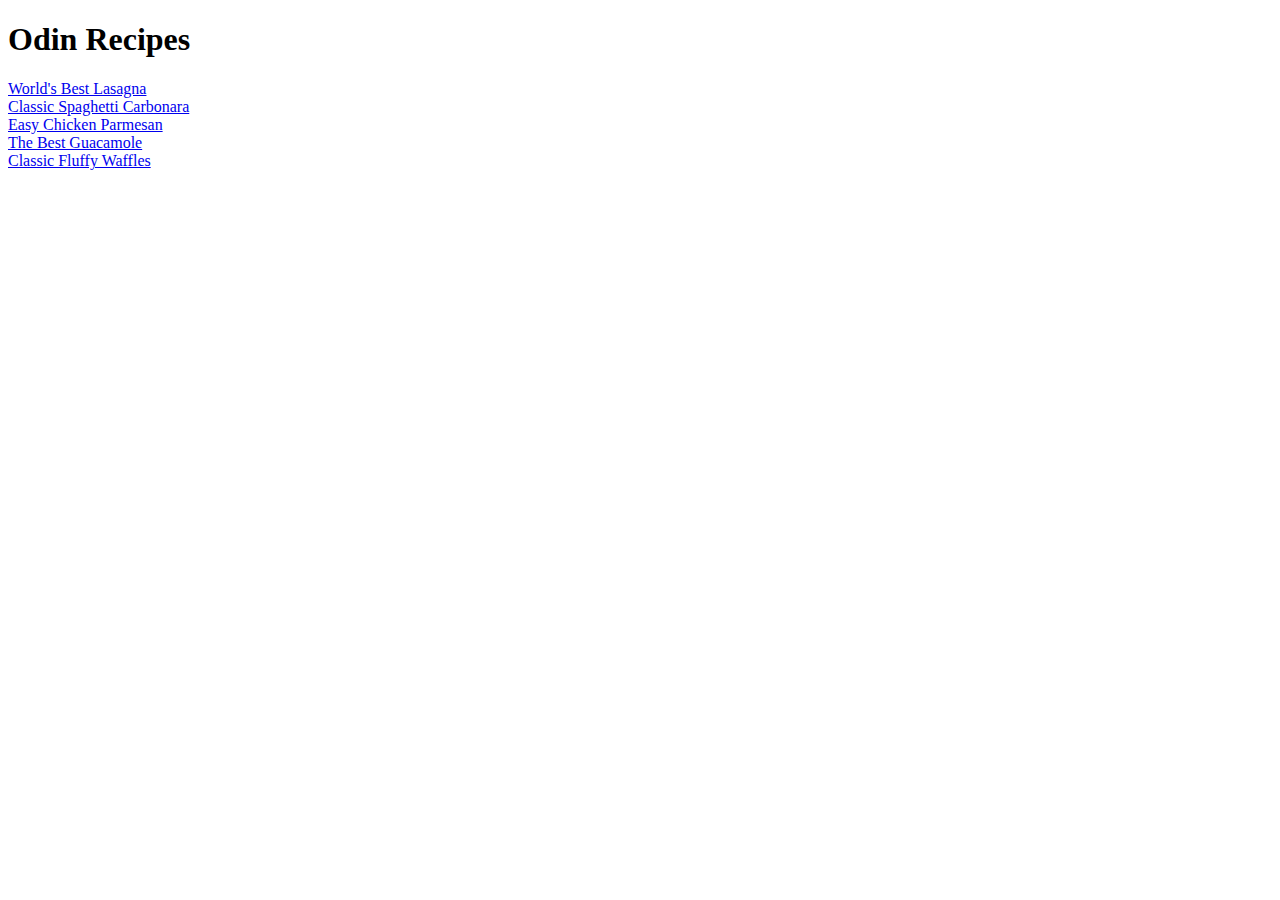
<file: first-project_odin-recipes/index.html>
<!DOCTYPE html>
<html lang="en">
  <head>
    <meta charset="UTF-8" />
    <meta name="viewport" content="width=device-width, initial-scale=1.0" />
    <title>First Project - Odin Recipes</title>
  </head>
  <body>
    <h1>Odin Recipes</h1>
    <a href="./recipes/lasagna.html">World's Best Lasagna</a>
    <br />
    <a href="./recipes/carbonara.html">Classic Spaghetti Carbonara</a>
    <br />
    <a href="./recipes/chicken-parm.html">Easy Chicken Parmesan</a>
    <br />
    <a href="./recipes/guacamole.html">The Best Guacamole</a>
    <br />
    <a href="./recipes/waffles.html">Classic Fluffy Waffles</a>
  </body>
</html>
</file>
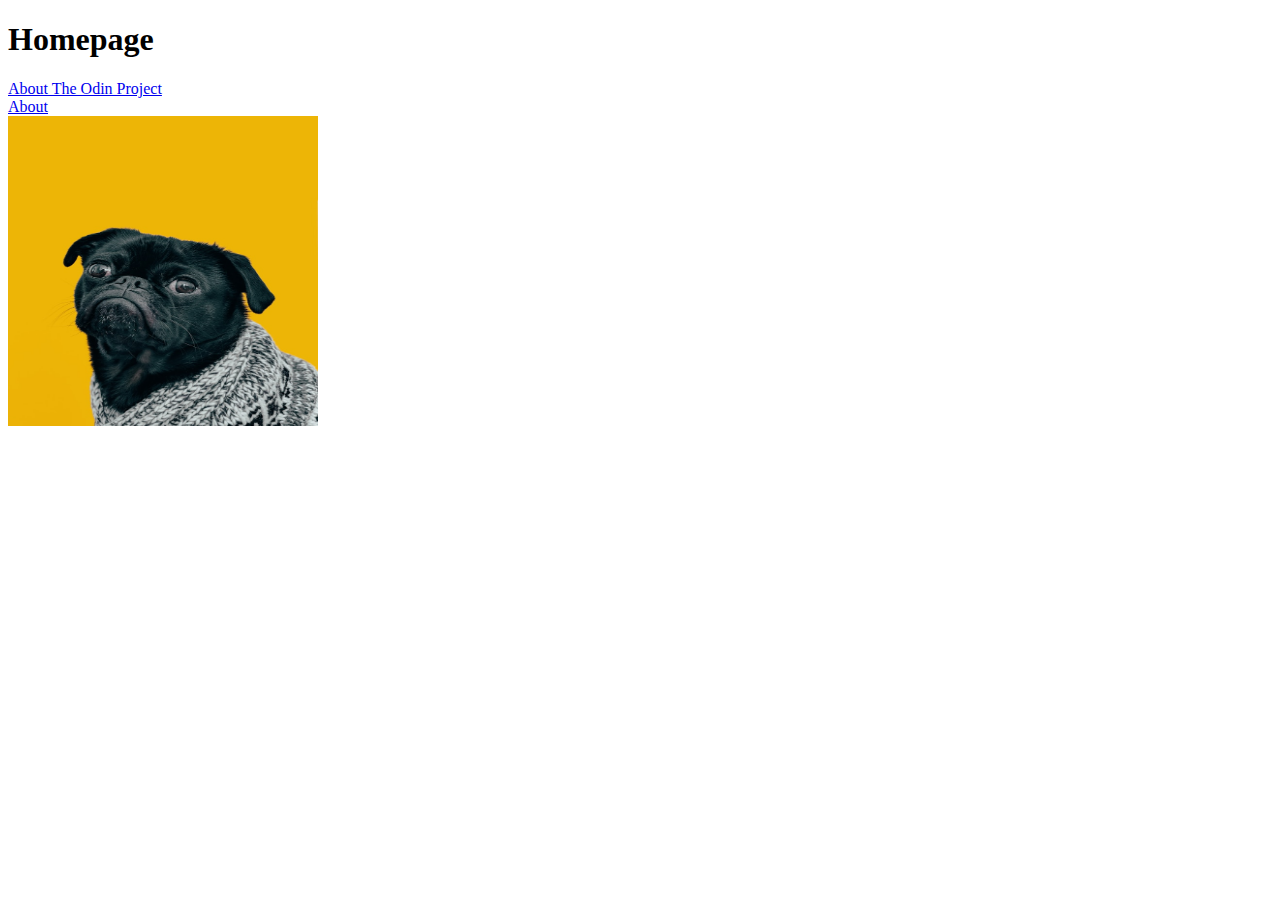
<file: odin-links-and-images/index.html>
<!DOCTYPE html>
<html lang="en">
<head>
    <meta charset="UTF-8">
    <meta name="viewport" content="width=device-width, initial-scale=1.0">
    <title>Document</title>
</head>
<body>
    <h1>Homepage</h1>
    <a href="https://www.theodinproject.com/about" target="_blank" rel="noopener noreferrer">About The Odin Project</a>
    <br>
    <a href="./pages/about.html">About</a>
    <br>
    <img src="./images/dog.jpg" alt="A Dog" height="310" width="310"> 
</body>
</html>
</file>
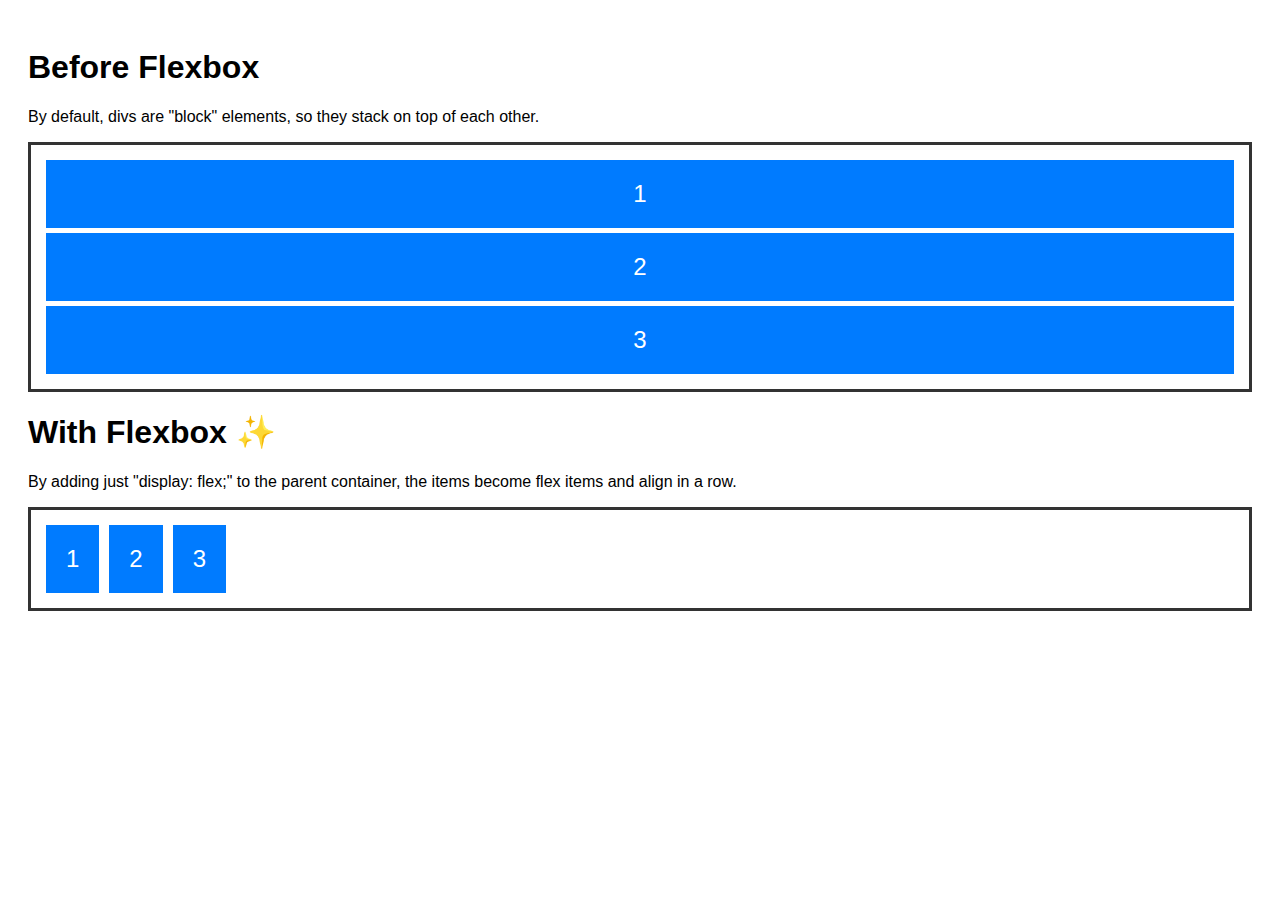
<file: miscellaneous/flexbox/index.html>
<!DOCTYPE html>
<html lang="en">
  <head>
    <meta charset="UTF-8" />
    <meta name="viewport" content="width=device-width, initial-scale=1.0" />
    <title>Flexbox Demo</title>
    <link rel="stylesheet" href="style.css" />
  </head>
  <body>
    <h1>Before Flexbox</h1>
    <p>
      By default, divs are "block" elements, so they stack on top of each other.
    </p>
    <div class="container">
      <div class="item">1</div>
      <div class="item">2</div>
      <div class="item">3</div>
    </div>

    <h1>With Flexbox ✨</h1>
    <p>
      By adding just "display: flex;" to the parent container, the items become
      flex items and align in a row.
    </p>
    <div class="container flex-container">
      <div class="item">1</div>
      <div class="item">2</div>
      <div class="item">3</div>
    </div>
  </body>
</html>
</file>
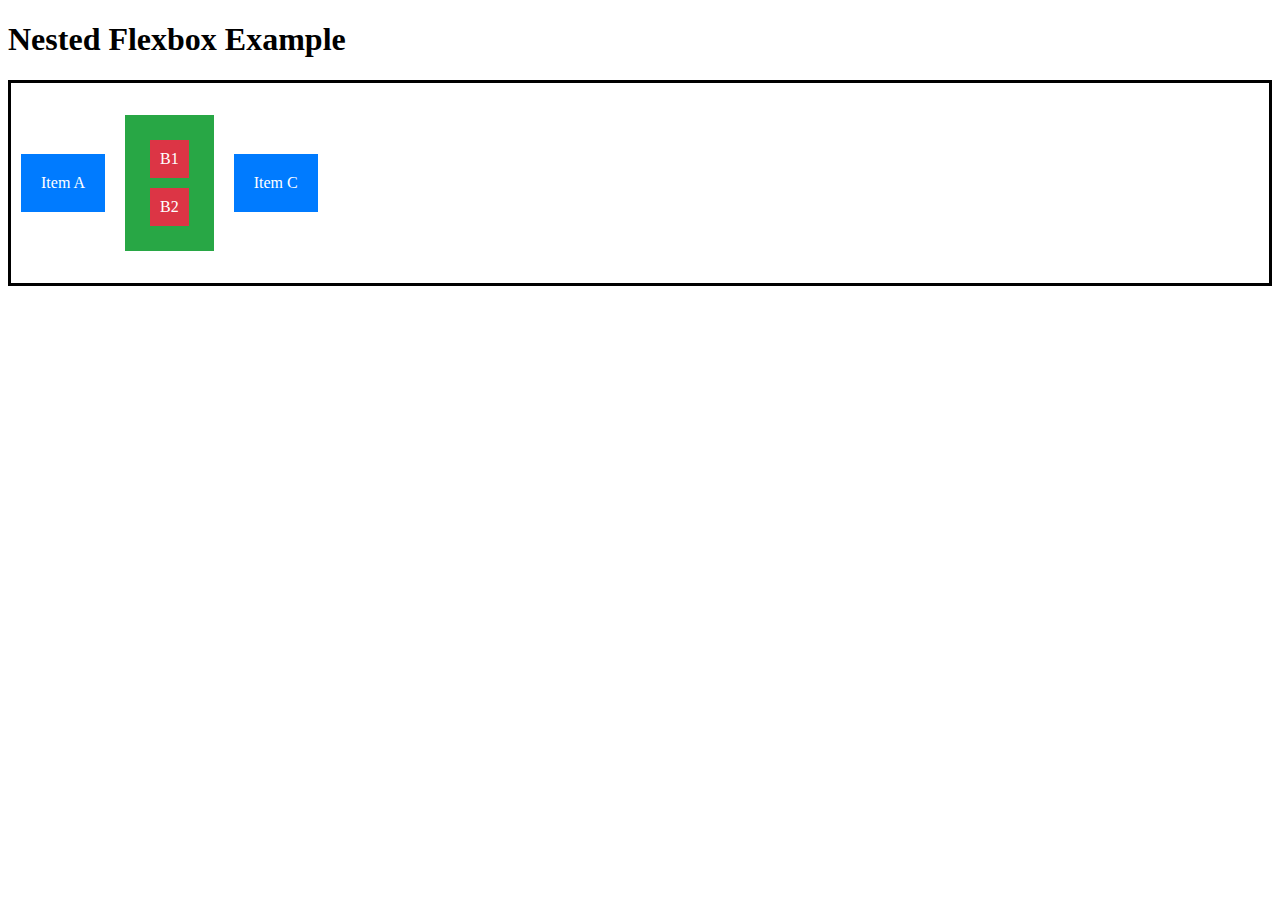
<file: miscellaneous/nested-flexbox/index.html>
<!DOCTYPE html>
<html lang="en">
  <head>
    <meta charset="UTF-8" />
    <meta name="viewport" content="width=device-width, initial-scale=1.0" />
    <title>Nested Flexbox</title>
    <link rel="stylesheet" href="nested-style.css" />
  </head>
  <body>
    <h1>Nested Flexbox Example</h1>

    <div class="outer-container">
      <div class="outer-item">Item A</div>

      <div class="outer-item nested-container">
        <div class="nested-item">B1</div>
        <div class="nested-item">B2</div>
      </div>

      <div class="outer-item">Item C</div>
    </div>
  </body>
</html>
</file>
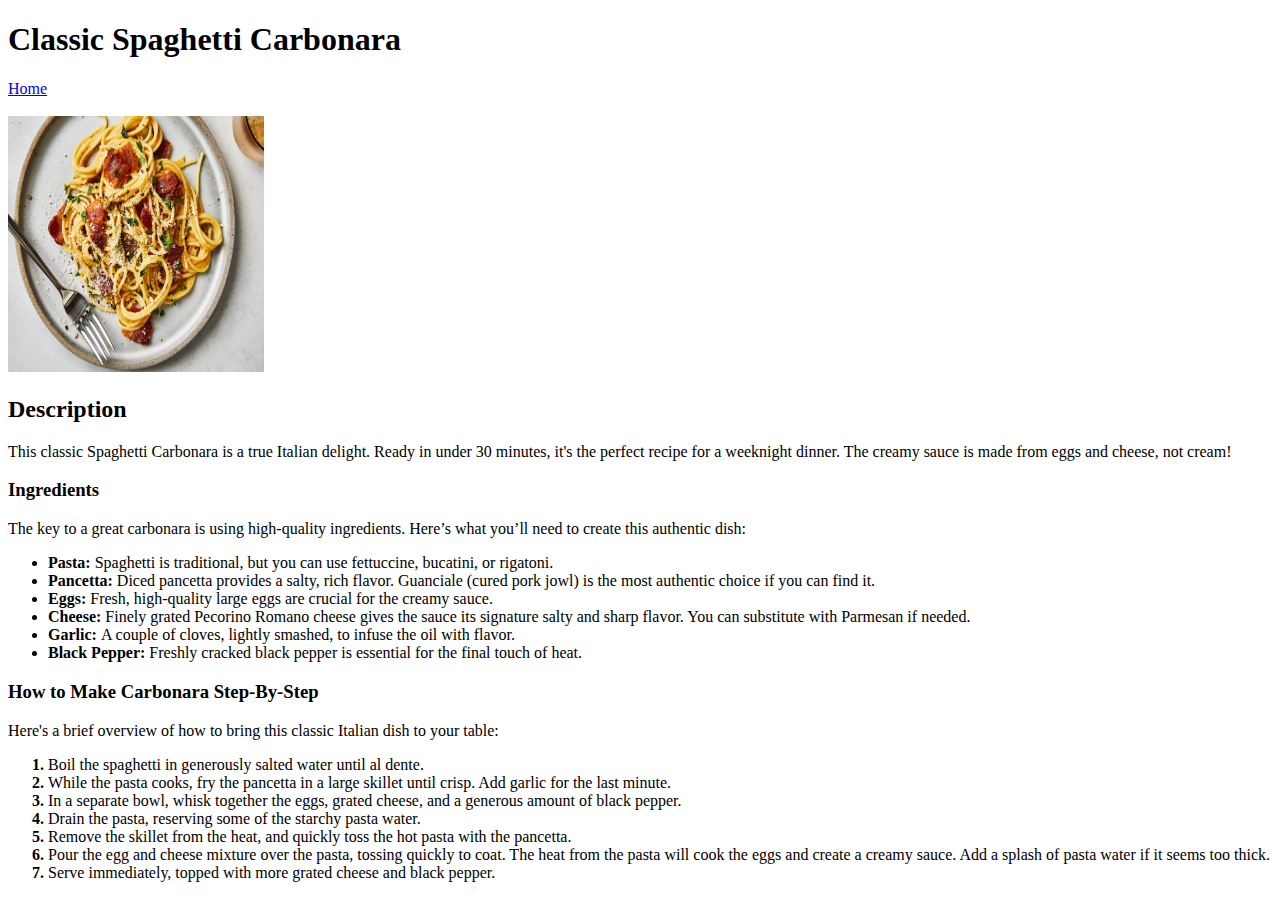
<file: first-project_odin-recipes/recipes/carbonara.html>
<!DOCTYPE html>
<html lang="en">
  <head>
    <meta charset="UTF-8" />
    <meta name="viewport" content="width=device-width, initial-scale=1.0" />
    <title>Classic Spaghetti Carbonara</title>
    <link rel="stylesheet" href="style.css" />
  </head>
  <body>
    <h1>Classic Spaghetti Carbonara</h1>
    <a href="../index.html">Home</a>
    <br /><br />
    <img src="./images/carbonara.jpeg" width="256" height="256" />
    <h2>Description</h2>
    <p>
      This classic Spaghetti Carbonara is a true Italian delight. Ready in under
      30 minutes, it's the perfect recipe for a weeknight dinner. The creamy
      sauce is made from eggs and cheese, not cream!
    </p>
    <h3>Ingredients</h3>
    <p>
      The key to a great carbonara is using high-quality ingredients. Here’s
      what you’ll need to create this authentic dish:
    </p>
    <ul>
      <li>
        <strong>Pasta:</strong> Spaghetti is traditional, but you can use
        fettuccine, bucatini, or rigatoni.
      </li>
      <li>
        <strong>Pancetta:</strong> Diced pancetta provides a salty, rich flavor.
        Guanciale (cured pork jowl) is the most authentic choice if you can find
        it.
      </li>
      <li>
        <strong>Eggs: </strong>Fresh, high-quality large eggs are crucial for
        the creamy sauce.
      </li>
      <li>
        <strong>Cheese: </strong>Finely grated Pecorino Romano cheese gives the
        sauce its signature salty and sharp flavor. You can substitute with
        Parmesan if needed.
      </li>
      <li>
        <strong>Garlic: </strong>A couple of cloves, lightly smashed, to infuse
        the oil with flavor.
      </li>
      <li>
        <strong>Black Pepper: </strong>Freshly cracked black pepper is essential
        for the final touch of heat.
      </li>
    </ul>
    <h3>How to Make Carbonara Step-By-Step</h3>
    <p>
      Here's a brief overview of how to bring this classic Italian dish to your
      table:
    </p>
    <ol>
      <li>Boil the spaghetti in generously salted water until al dente.</li>
      <li>
        While the pasta cooks, fry the pancetta in a large skillet until crisp.
        Add garlic for the last minute.
      </li>
      <li>
        In a separate bowl, whisk together the eggs, grated cheese, and a
        generous amount of black pepper.
      </li>
      <li>Drain the pasta, reserving some of the starchy pasta water.</li>
      <li>
        Remove the skillet from the heat, and quickly toss the hot pasta with
        the pancetta.
      </li>
      <li>
        Pour the egg and cheese mixture over the pasta, tossing quickly to coat.
        The heat from the pasta will cook the eggs and create a creamy sauce.
        Add a splash of pasta water if it seems too thick.
      </li>
      <li>
        Serve immediately, topped with more grated cheese and black pepper.
      </li>
    </ol>
  </body>
</html>
</file>
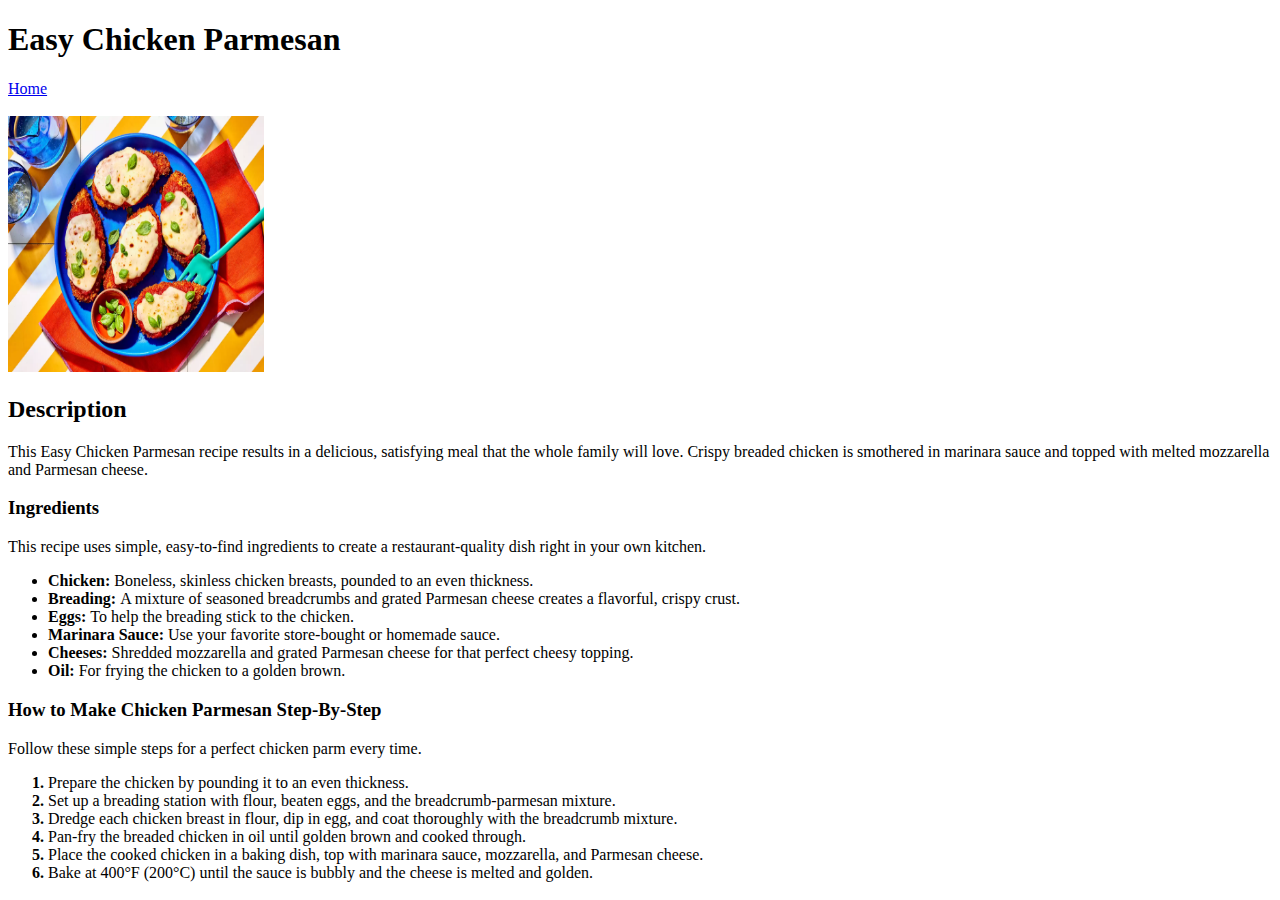
<file: first-project_odin-recipes/recipes/chicken-parm.html>
<!DOCTYPE html>
<html lang="en">
  <head>
    <meta charset="UTF-8" />
    <meta name="viewport" content="width=device-width, initial-scale=1.0" />
    <title>Easy Chicken Parmesan</title>
    <link rel="stylesheet" href="style.css" />
  </head>
  <body>
    <h1>Easy Chicken Parmesan</h1>
    <a href="../index.html">Home</a>
    <br /><br />
    <img src="./images/chicken-parm.jpeg" width="256" height="256" />
    <h2>Description</h2>
    <p>
      This Easy Chicken Parmesan recipe results in a delicious, satisfying meal
      that the whole family will love. Crispy breaded chicken is smothered in
      marinara sauce and topped with melted mozzarella and Parmesan cheese.
    </p>
    <h3>Ingredients</h3>
    <p>
      This recipe uses simple, easy-to-find ingredients to create a
      restaurant-quality dish right in your own kitchen.
    </p>
    <ul>
      <li>
        <strong>Chicken:</strong> Boneless, skinless chicken breasts, pounded to
        an even thickness.
      </li>
      <li>
        <strong>Breading: </strong>A mixture of seasoned breadcrumbs and grated
        Parmesan cheese creates a flavorful, crispy crust.
      </li>
      <li><strong>Eggs: </strong>To help the breading stick to the chicken.</li>
      <li>
        <strong>Marinara Sauce: </strong>Use your favorite store-bought or
        homemade sauce.
      </li>
      <li>
        <strong>Cheeses: </strong>Shredded mozzarella and grated Parmesan cheese
        for that perfect cheesy topping.
      </li>
      <li><strong>Oil: </strong>For frying the chicken to a golden brown.</li>
    </ul>
    <h3>How to Make Chicken Parmesan Step-By-Step</h3>
    <p>Follow these simple steps for a perfect chicken parm every time.</p>
    <ol>
      <li>Prepare the chicken by pounding it to an even thickness.</li>
      <li>
        Set up a breading station with flour, beaten eggs, and the
        breadcrumb-parmesan mixture.
      </li>
      <li>
        Dredge each chicken breast in flour, dip in egg, and coat thoroughly
        with the breadcrumb mixture.
      </li>
      <li>
        Pan-fry the breaded chicken in oil until golden brown and cooked
        through.
      </li>
      <li>
        Place the cooked chicken in a baking dish, top with marinara sauce,
        mozzarella, and Parmesan cheese.
      </li>
      <li>
        Bake at 400°F (200°C) until the sauce is bubbly and the cheese is melted
        and golden.
      </li>
    </ol>
  </body>
</html>
</file>
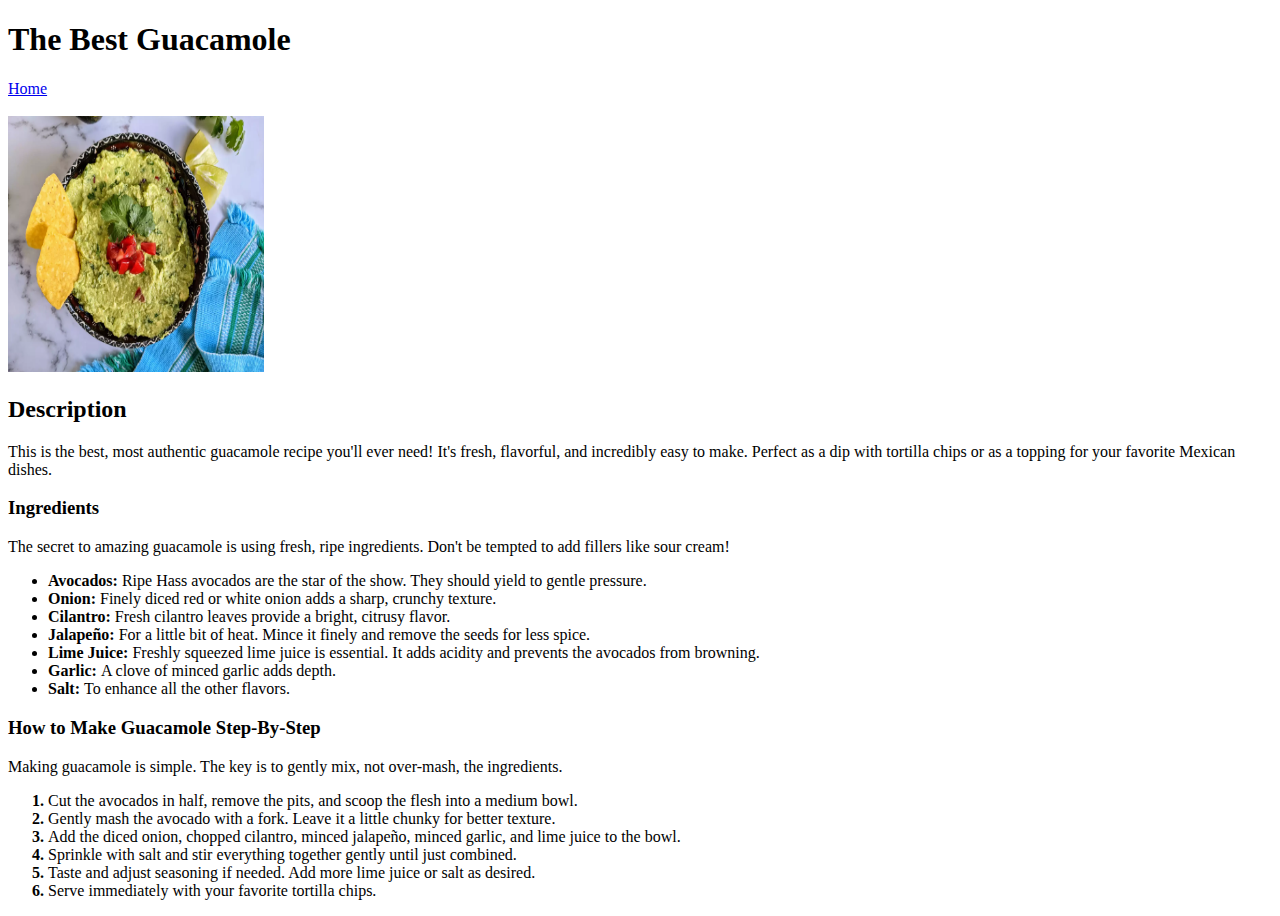
<file: first-project_odin-recipes/recipes/guacamole.html>
<!DOCTYPE html>
<html lang="en">
  <head>
    <meta charset="UTF-8" />
    <meta name="viewport" content="width=device-width, initial-scale=1.0" />
    <title>The Best Guacamole</title>
    <link rel="stylesheet" href="style.css" />
  </head>
  <body>
    <h1>The Best Guacamole</h1>
    <a href="../index.html">Home</a>
    <br /><br />
    <img src="./images/guacamole.jpeg" width="256" height="256" />
    <h2>Description</h2>
    <p>
      This is the best, most authentic guacamole recipe you'll ever need! It's
      fresh, flavorful, and incredibly easy to make. Perfect as a dip with
      tortilla chips or as a topping for your favorite Mexican dishes.
    </p>
    <h3>Ingredients</h3>
    <p>
      The secret to amazing guacamole is using fresh, ripe ingredients. Don't be
      tempted to add fillers like sour cream!
    </p>
    <ul>
      <li>
        <strong>Avocados:</strong> Ripe Hass avocados are the star of the show.
        They should yield to gentle pressure.
      </li>
      <li>
        <strong>Onion: </strong>Finely diced red or white onion adds a sharp,
        crunchy texture.
      </li>
      <li>
        <strong>Cilantro: </strong>Fresh cilantro leaves provide a bright,
        citrusy flavor.
      </li>
      <li>
        <strong>Jalapeño: </strong>For a little bit of heat. Mince it finely and
        remove the seeds for less spice.
      </li>
      <li>
        <strong>Lime Juice: </strong>Freshly squeezed lime juice is essential.
        It adds acidity and prevents the avocados from browning.
      </li>
      <li><strong>Garlic: </strong>A clove of minced garlic adds depth.</li>
      <li><strong>Salt: </strong>To enhance all the other flavors.</li>
    </ul>
    <h3>How to Make Guacamole Step-By-Step</h3>
    <p>
      Making guacamole is simple. The key is to gently mix, not over-mash, the
      ingredients.
    </p>
    <ol>
      <li>
        Cut the avocados in half, remove the pits, and scoop the flesh into a
        medium bowl.
      </li>
      <li>
        Gently mash the avocado with a fork. Leave it a little chunky for better
        texture.
      </li>
      <li>
        Add the diced onion, chopped cilantro, minced jalapeño, minced garlic,
        and lime juice to the bowl.
      </li>
      <li>
        Sprinkle with salt and stir everything together gently until just
        combined.
      </li>
      <li>
        Taste and adjust seasoning if needed. Add more lime juice or salt as
        desired.
      </li>
      <li>Serve immediately with your favorite tortilla chips.</li>
    </ol>
  </body>
</html>
</file>
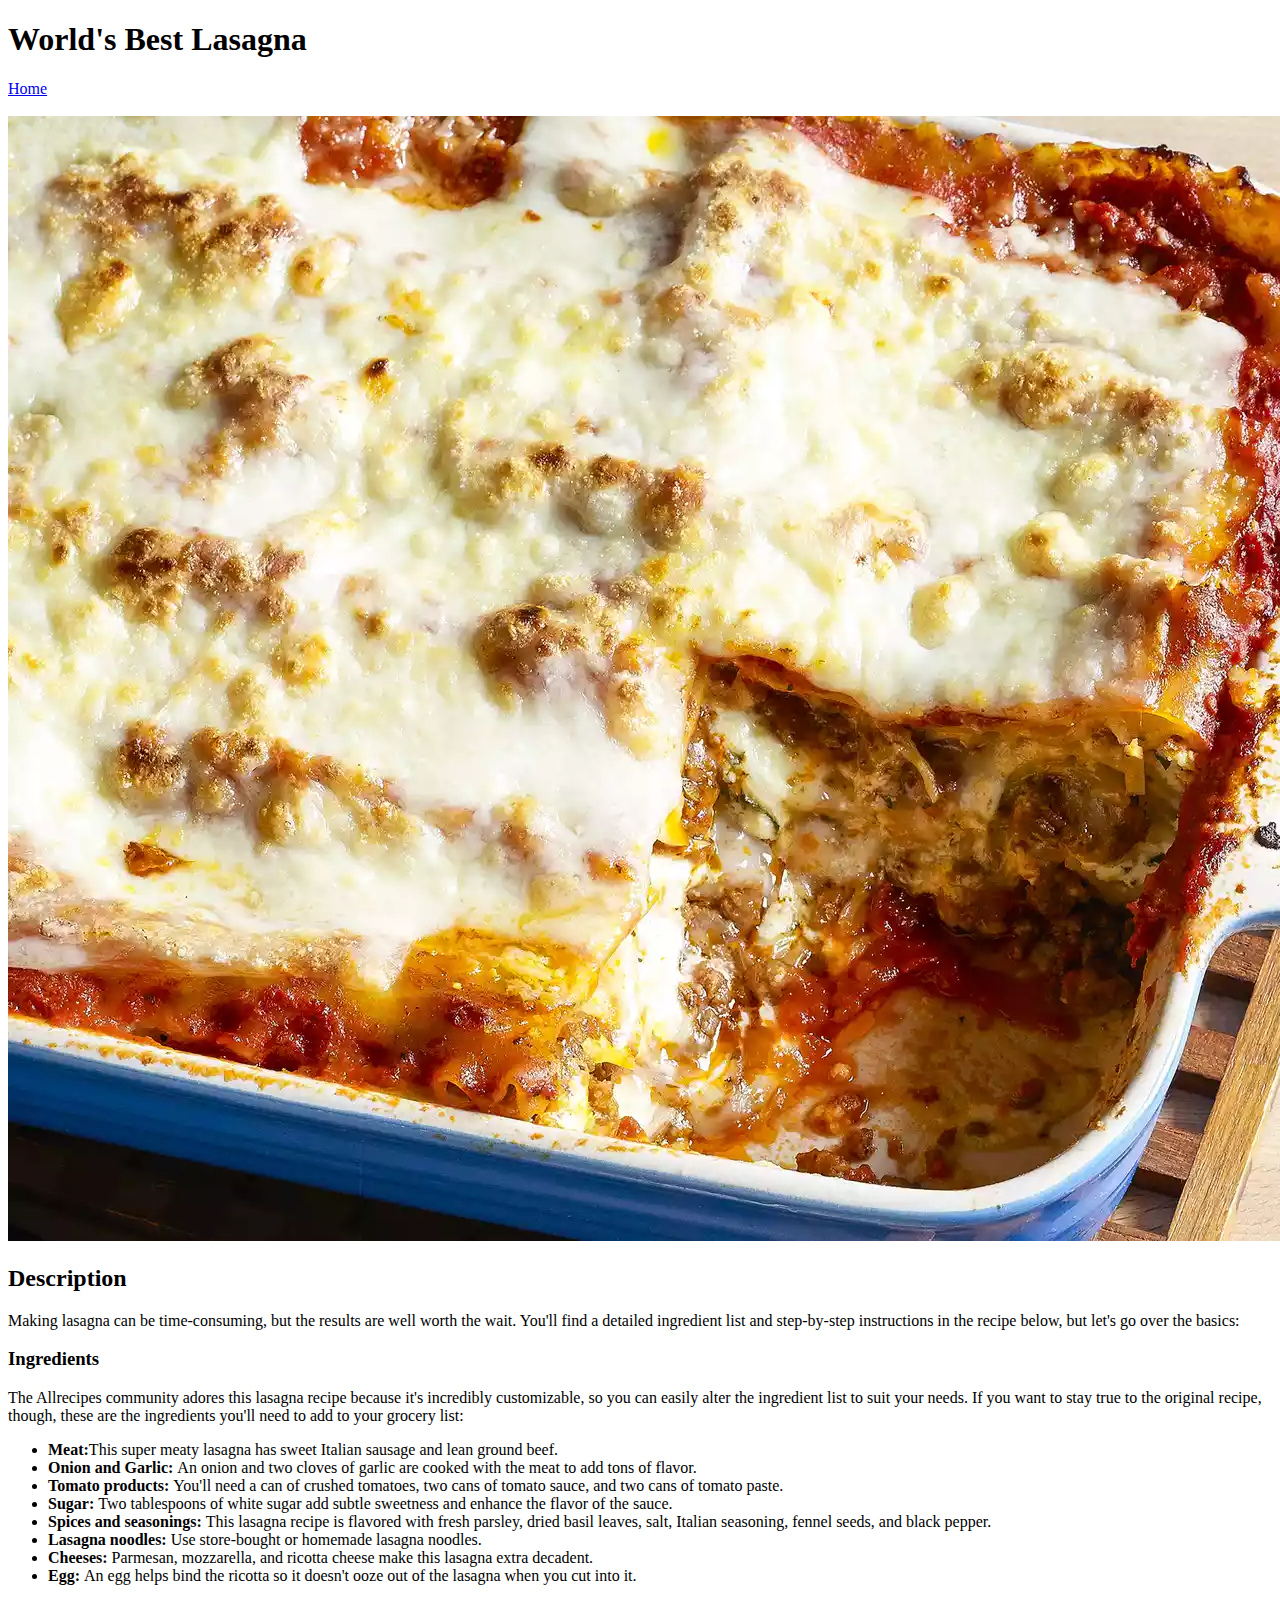
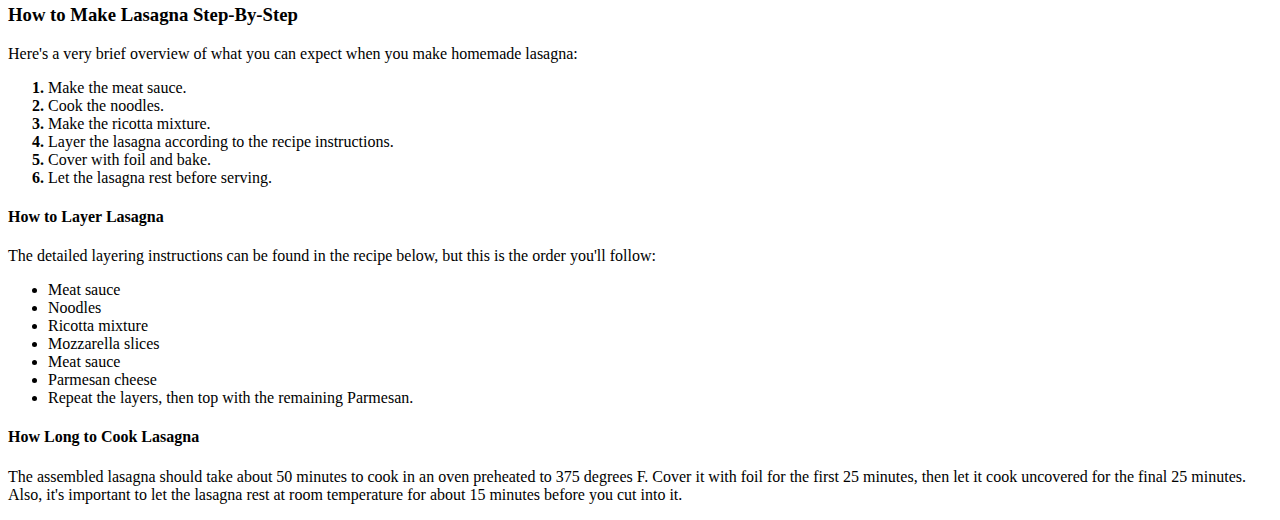
<file: first-project_odin-recipes/recipes/lasagna.html>
<!DOCTYPE html>
<html lang="en">
  <head>
    <meta charset="UTF-8" />
    <meta name="viewport" content="width=device-width, initial-scale=1.0" />
    <title>World's Best Lasagna</title>
    <link rel="stylesheet" href="style.css" />
  </head>
  <body>
    <h1>World's Best Lasagna</h1>
    <a href="../index.html">Home</a>
    <br /><br />
    <img src="./images/lasagna.jpeg" />
    <h2>Description</h2>
    <p>
      Making lasagna can be time-consuming, but the results are well worth the
      wait. You'll find a detailed ingredient list and step-by-step instructions
      in the recipe below, but let's go over the basics:
    </p>
    <h3>Ingredients</h3>
    <p>
      The Allrecipes community adores this lasagna recipe because it's
      incredibly customizable, so you can easily alter the ingredient list to
      suit your needs. If you want to stay true to the original recipe, though,
      these are the ingredients you'll need to add to your grocery list:
    </p>
    <ul>
      <li>
        <strong>Meat:</strong>This super meaty lasagna has sweet Italian sausage
        and lean ground beef.
      </li>
      <li>
        <strong>Onion and Garlic: </strong>An onion and two cloves of garlic are
        cooked with the meat to add tons of flavor.
      </li>
      <li>
        <strong>Tomato products: </strong>You'll need a can of crushed tomatoes,
        two cans of tomato sauce, and two cans of tomato paste.
      </li>
      <li>
        <strong>Sugar: </strong>Two tablespoons of white sugar add subtle
        sweetness and enhance the flavor of the sauce.
      </li>
      <li>
        <strong>Spices and seasonings: </strong>This lasagna recipe is flavored
        with fresh parsley, dried basil leaves, salt, Italian seasoning, fennel
        seeds, and black pepper.
      </li>
      <li>
        <strong>Lasagna noodles: </strong>Use store-bought or homemade lasagna
        noodles.
      </li>
      <li>
        <strong>Cheeses: </strong>Parmesan, mozzarella, and ricotta cheese make
        this lasagna extra decadent.
      </li>
      <li>
        <strong>Egg: </strong>An egg helps bind the ricotta so it doesn't ooze
        out of the lasagna when you cut into it.
      </li>
    </ul>
    <h3>How to Make Lasagna Step-By-Step</h3>
    <p>
      Here's a very brief overview of what you can expect when you make homemade
      lasagna:
    </p>
    <ol>
      <li>Make the meat sauce.</li>
      <li>Cook the noodles.</li>
      <li>Make the ricotta mixture.</li>
      <li>Layer the lasagna according to the recipe instructions.</li>
      <li>Cover with foil and bake.</li>
      <li>Let the lasagna rest before serving.</li>
    </ol>

    <h4>How to Layer Lasagna</h4>
    <p>
      The detailed layering instructions can be found in the recipe below, but
      this is the order you'll follow:
    </p>
    <ul>
      <li>Meat sauce</li>
      <li>Noodles</li>
      <li>Ricotta mixture</li>
      <li>Mozzarella slices</li>
      <li>Meat sauce</li>
      <li>Parmesan cheese</li>
      <li>Repeat the layers, then top with the remaining Parmesan.</li>
    </ul>

    <h4>How Long to Cook Lasagna</h4>
    <p>
      The assembled lasagna should take about 50 minutes to cook in an oven
      preheated to 375 degrees F. Cover it with foil for the first 25 minutes,
      then let it cook uncovered for the final 25 minutes. Also, it's important
      to let the lasagna rest at room temperature for about 15 minutes before
      you cut into it.
    </p>
  </body>
</html>
</file>
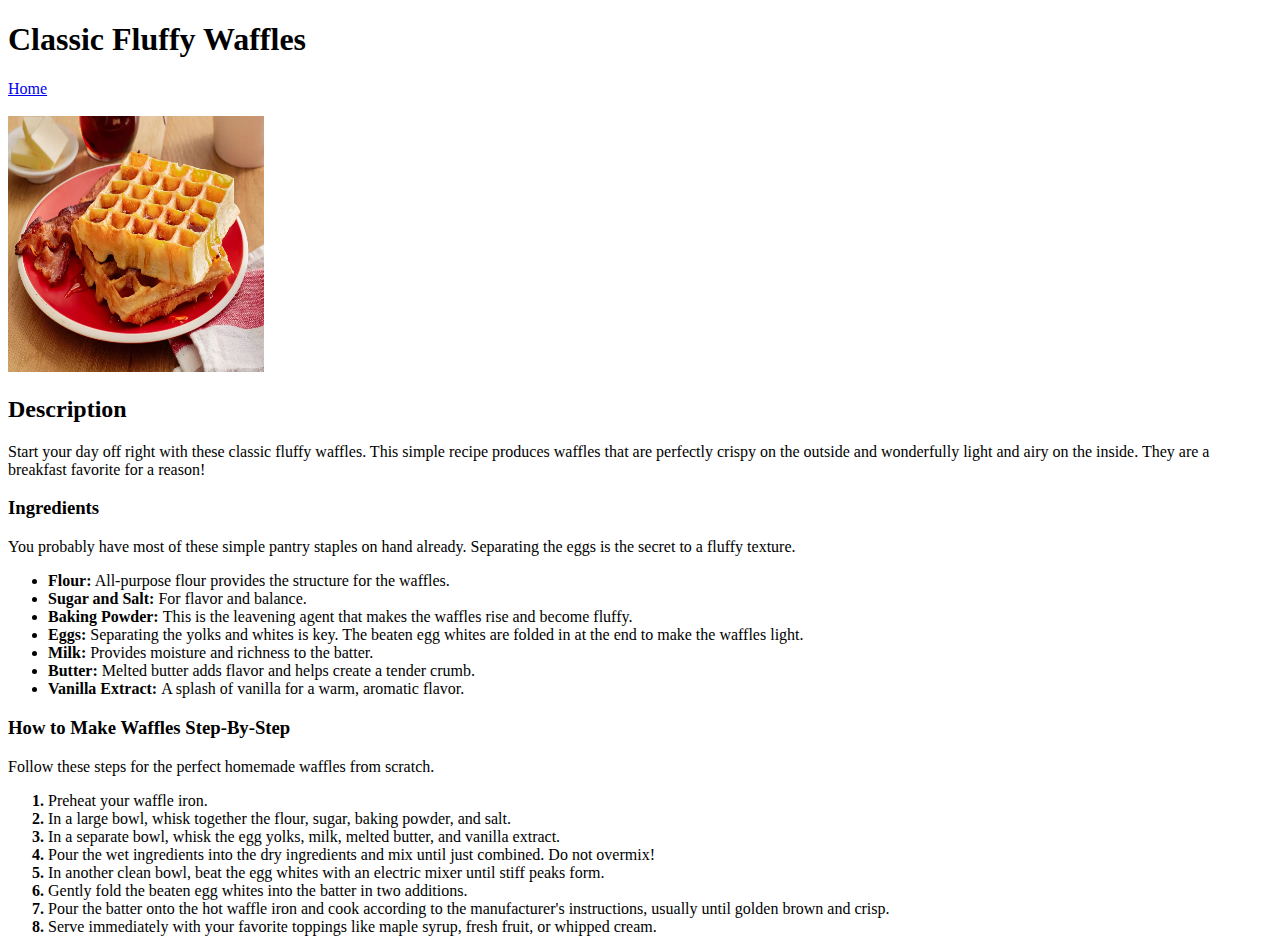
<file: first-project_odin-recipes/recipes/waffles.html>
<!DOCTYPE html>
<html lang="en">
  <head>
    <meta charset="UTF-8" />
    <meta name="viewport" content="width=device-width, initial-scale=1.0" />
    <title>Classic Fluffy Waffles</title>
    <link rel="stylesheet" href="style.css" />
  </head>
  <body>
    <h1>Classic Fluffy Waffles</h1>
    <a href="../index.html">Home</a>
    <br /><br />
    <img src="./images/waffles.jpeg" width="256" height="256" />
    <h2>Description</h2>
    <p>
      Start your day off right with these classic fluffy waffles. This simple
      recipe produces waffles that are perfectly crispy on the outside and
      wonderfully light and airy on the inside. They are a breakfast favorite
      for a reason!
    </p>
    <h3>Ingredients</h3>
    <p>
      You probably have most of these simple pantry staples on hand already.
      Separating the eggs is the secret to a fluffy texture.
    </p>
    <ul>
      <li>
        <strong>Flour:</strong> All-purpose flour provides the structure for the
        waffles.
      </li>
      <li><strong>Sugar and Salt: </strong>For flavor and balance.</li>
      <li>
        <strong>Baking Powder: </strong>This is the leavening agent that makes
        the waffles rise and become fluffy.
      </li>
      <li>
        <strong>Eggs: </strong>Separating the yolks and whites is key. The
        beaten egg whites are folded in at the end to make the waffles light.
      </li>
      <li>
        <strong>Milk: </strong>Provides moisture and richness to the batter.
      </li>
      <li>
        <strong>Butter: </strong>Melted butter adds flavor and helps create a
        tender crumb.
      </li>
      <li>
        <strong>Vanilla Extract: </strong>A splash of vanilla for a warm,
        aromatic flavor.
      </li>
    </ul>
    <h3>How to Make Waffles Step-By-Step</h3>
    <p>Follow these steps for the perfect homemade waffles from scratch.</p>
    <ol>
      <li>Preheat your waffle iron.</li>
      <li>
        In a large bowl, whisk together the flour, sugar, baking powder, and
        salt.
      </li>
      <li>
        In a separate bowl, whisk the egg yolks, milk, melted butter, and
        vanilla extract.
      </li>
      <li>
        Pour the wet ingredients into the dry ingredients and mix until just
        combined. Do not overmix!
      </li>
      <li>
        In another clean bowl, beat the egg whites with an electric mixer until
        stiff peaks form.
      </li>
      <li>
        Gently fold the beaten egg whites into the batter in two additions.
      </li>
      <li>
        Pour the batter onto the hot waffle iron and cook according to the
        manufacturer's instructions, usually until golden brown and crisp.
      </li>
      <li>
        Serve immediately with your favorite toppings like maple syrup, fresh
        fruit, or whipped cream.
      </li>
    </ol>
  </body>
</html>
</file>
<file: miscellaneous/flexbox/style.css>
/* General Styling for a cleaner look */
body {
  font-family: sans-serif;
  padding: 20px;
}

.container {
  border: 3px solid #333;
  padding: 10px;
  margin-bottom: 20px;
}

.item {
  background-color: #007bff;
  color: white;
  padding: 20px;
  margin: 5px;
  font-size: 1.5em;
  text-align: center;
}

/* --- FLEXBOX MAGIC --- */
/* This is the key part of the lesson. */
.flex-container {
  display: flex;
}
</file>
<file: miscellaneous/nested-flexbox/nested-style.css>
.outer-container {
  display: flex;
  border: 3px solid black;
  height: 200px;
  align-items: center; /* Vertically center items */
}

.outer-item {
  background-color: #007bff; /* Blue */
  color: white;
  padding: 20px;
  margin: 10px;
}

.nested-container {
  /* This item is ALSO a flex container */
  display: flex;
  flex-direction: column; /* Stack its own items vertically */
  background-color: #28a745; /* Green */
}

.nested-item {
  background-color: #dc3545; /* Red */
  color: white;
  padding: 10px;
  margin: 5px;
}
</file>
<file: first-project_odin-recipes/recipes/style.css>
li::marker {
  font-weight: bold;
}
</file>
